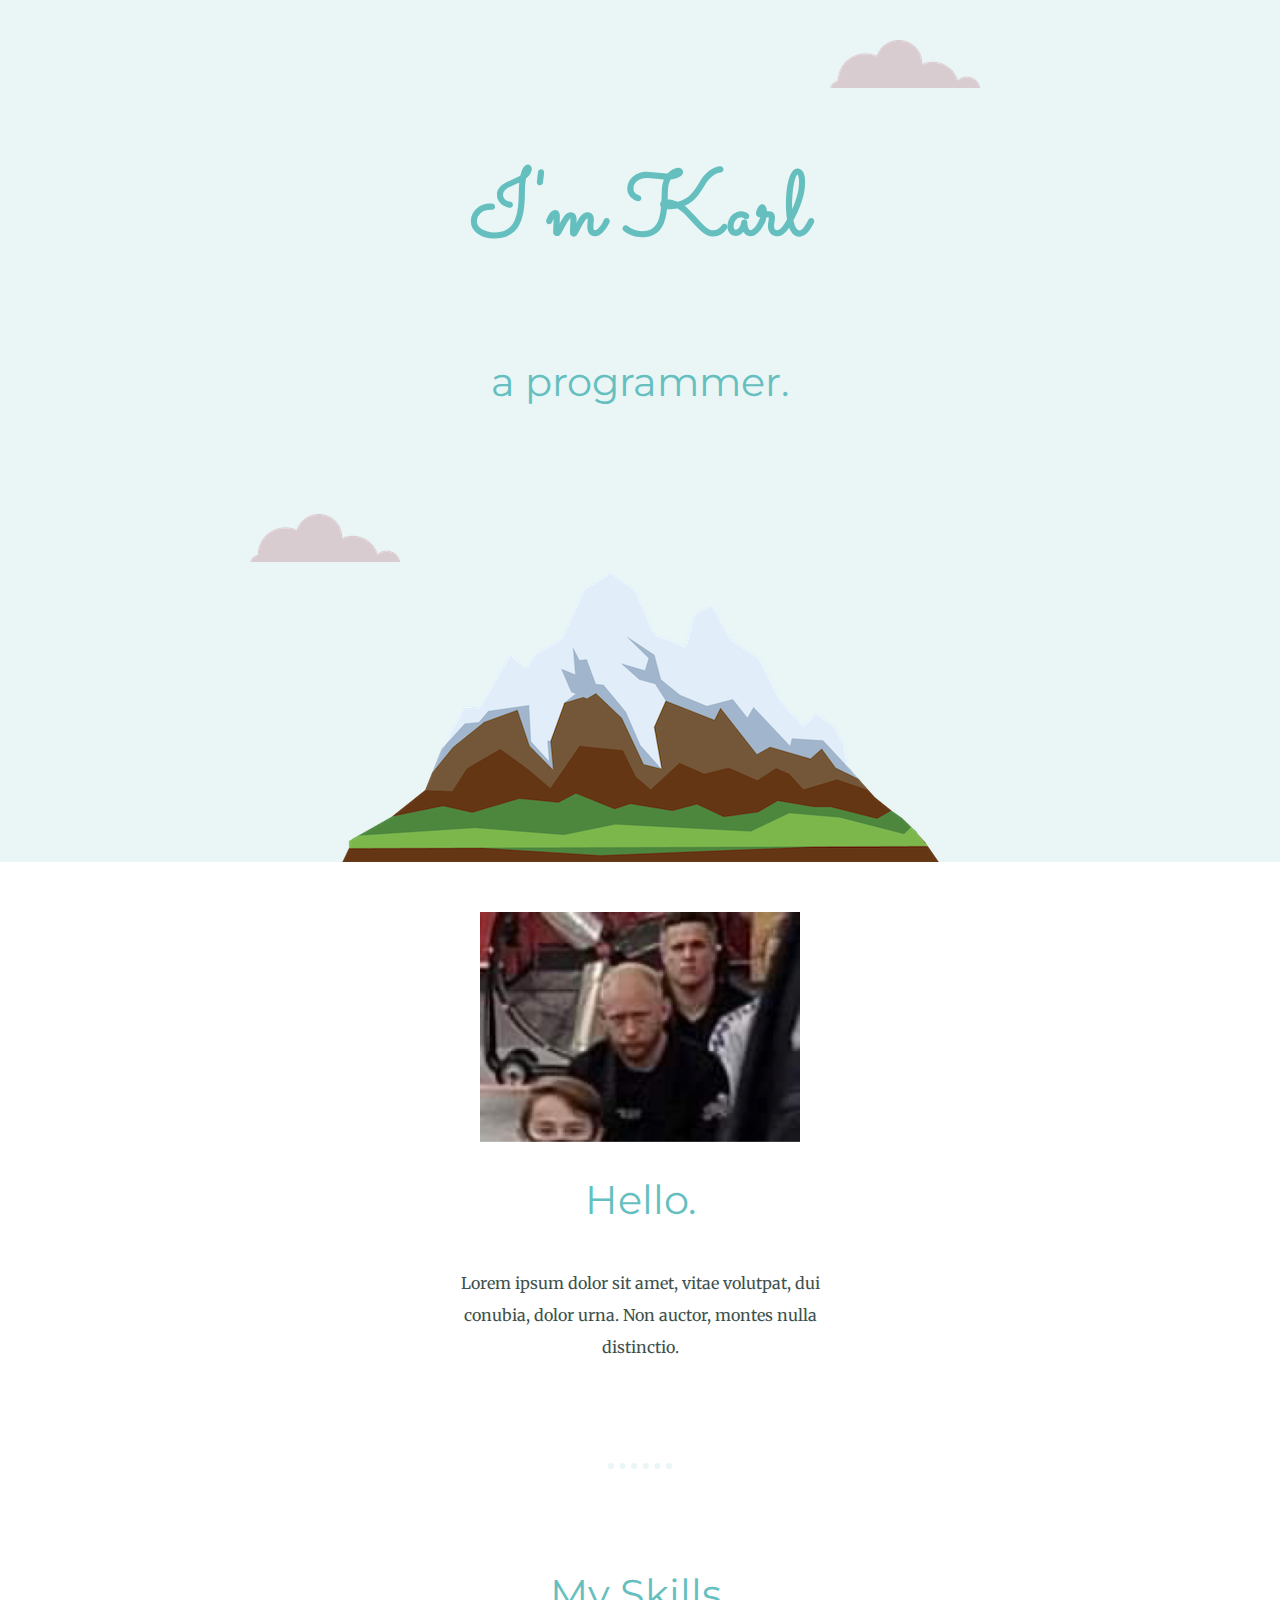
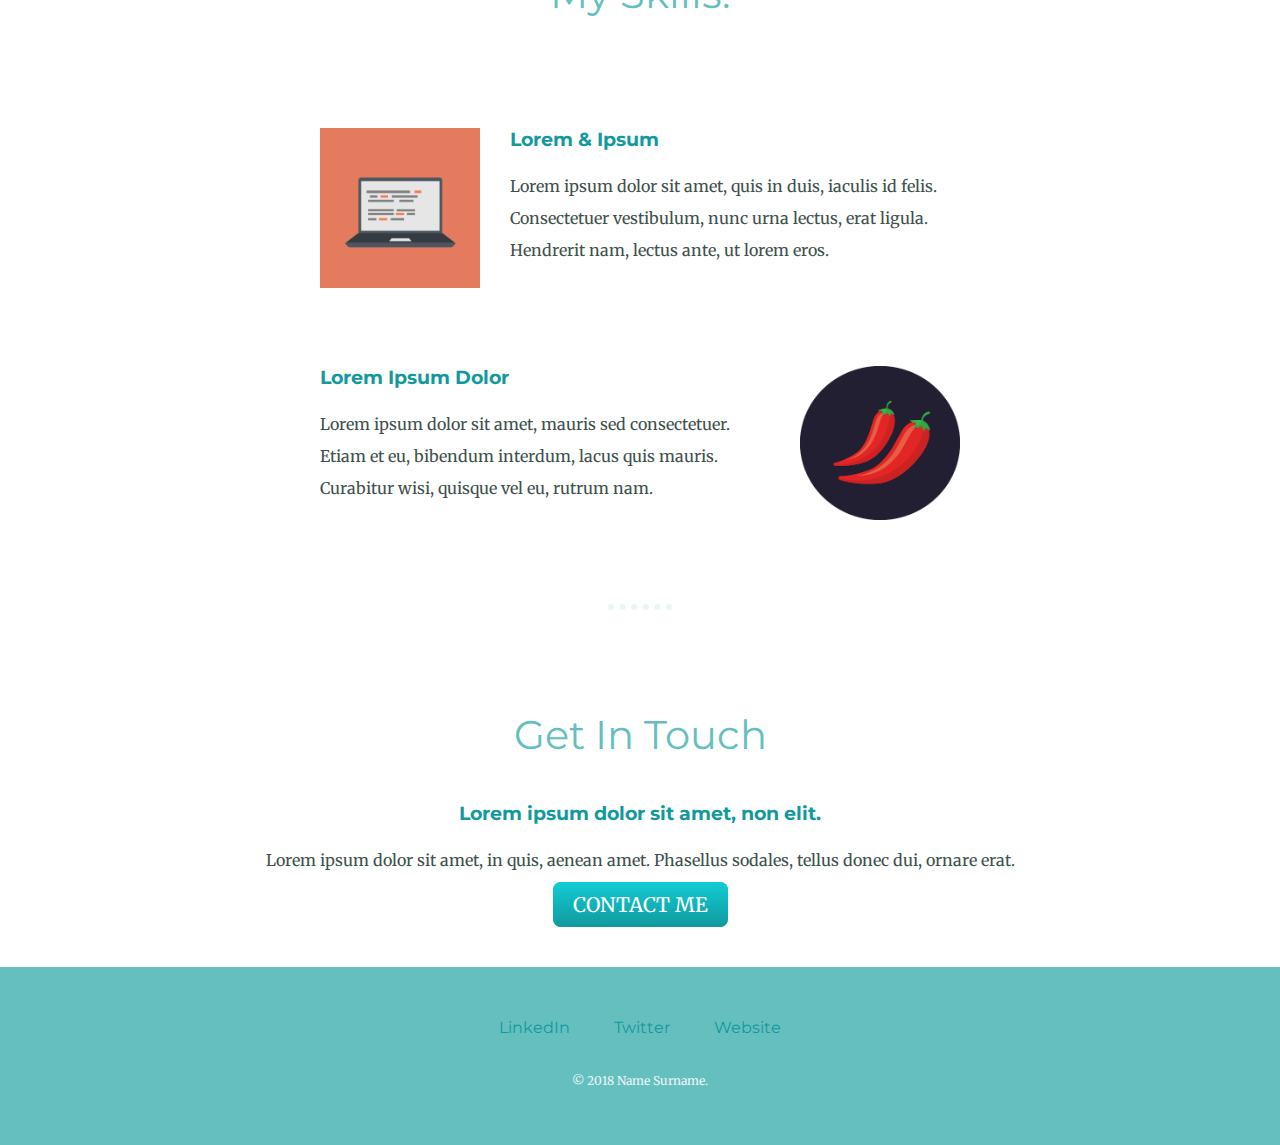
<file: index.html>
<link rel="preconnect" href="https://fonts.googleapis.com">
<link rel="preconnect" href="https://fonts.gstatic.com" crossorigin>
<link href="https://fonts.googleapis.com/css2?family=Merriweather&family=Montserrat&family=Sacramento&display=swap" rel="stylesheet">

<!DOCTYPE html>
<html>
<head>
    <meta charset="UTF-8">
    <title>Karl's Websike</title>
    <link rel="stylesheet" href="css/styles.css">
    <link rel="icon" href="icon.ico" type="image/x-icon" />
</head>
<body>

    <div class="top-container">
        <img src="images/cloud.png" alt="cloud-img" class="top-cloud">
        <h1> I'm Karl</h1>
        <h2><p>a programmer.</p></h2>
        <img src="images/cloud.png" alt="cloud-img" class="bottom-cloud">
        <img src="images/mountain.png" alt="mountain-img">
    </div>

<div class="middle-container">
  <div class="profile">
    <img class="me-image" src="images/333.jpg" alt="">
    <h2>Hello.</h2>
    <p class="intro">Lorem ipsum dolor sit amet, vitae volutpat, dui conubia, dolor urna. Non auctor, montes nulla distinctio.</p>
  </div>
  <hr>
  <div class="skills">
    <h2>My Skills.</h2>
    <div class="skill-row">
      <img class="computer-image" src="images/computer.png" alt="">
      <h3>Lorem & Ipsum</h3>
      <p class="code-description">Lorem ipsum dolor sit amet, quis in duis, iaculis id felis. Consectetuer vestibulum, nunc urna lectus, erat ligula. Hendrerit nam, lectus ante, ut lorem eros.</p>
    </div>
    <div class="skill-row">
      <img class="chillie-image" src="images/chillies.png" alt="">
      <h3>Lorem Ipsum Dolor</h3>
      <p class="chilli-description">Lorem ipsum dolor sit amet, mauris sed consectetuer. Etiam et eu, bibendum interdum, lacus quis mauris. Curabitur wisi, quisque vel eu, rutrum nam.</p>
    </div>
  </div>
  <hr>
  <div class="contact-me">
    <h2>Get In Touch</h2>
    <h3>Lorem ipsum dolor sit amet, non elit.</h3>
    <p>Lorem ipsum dolor sit amet, in quis, aenean amet. Phasellus sodales, tellus donec dui, ornare erat.</p>
    <a class="btn" href="mailto:name@email.com">CONTACT ME</a>
  </div>
</div>

<div class="bottom-container">
  <a class="footer-link" href="https://www.linkedin.com/">LinkedIn</a>
  <a class="footer-link" href="https://twitter.com/">Twitter</a>
  <a class="footer-link" href="https://www.appbrewery.co/">Website</a>
  <p class="copyright">© 2018 Name Surname.</p>
</div>
</body>
</html>
</file>
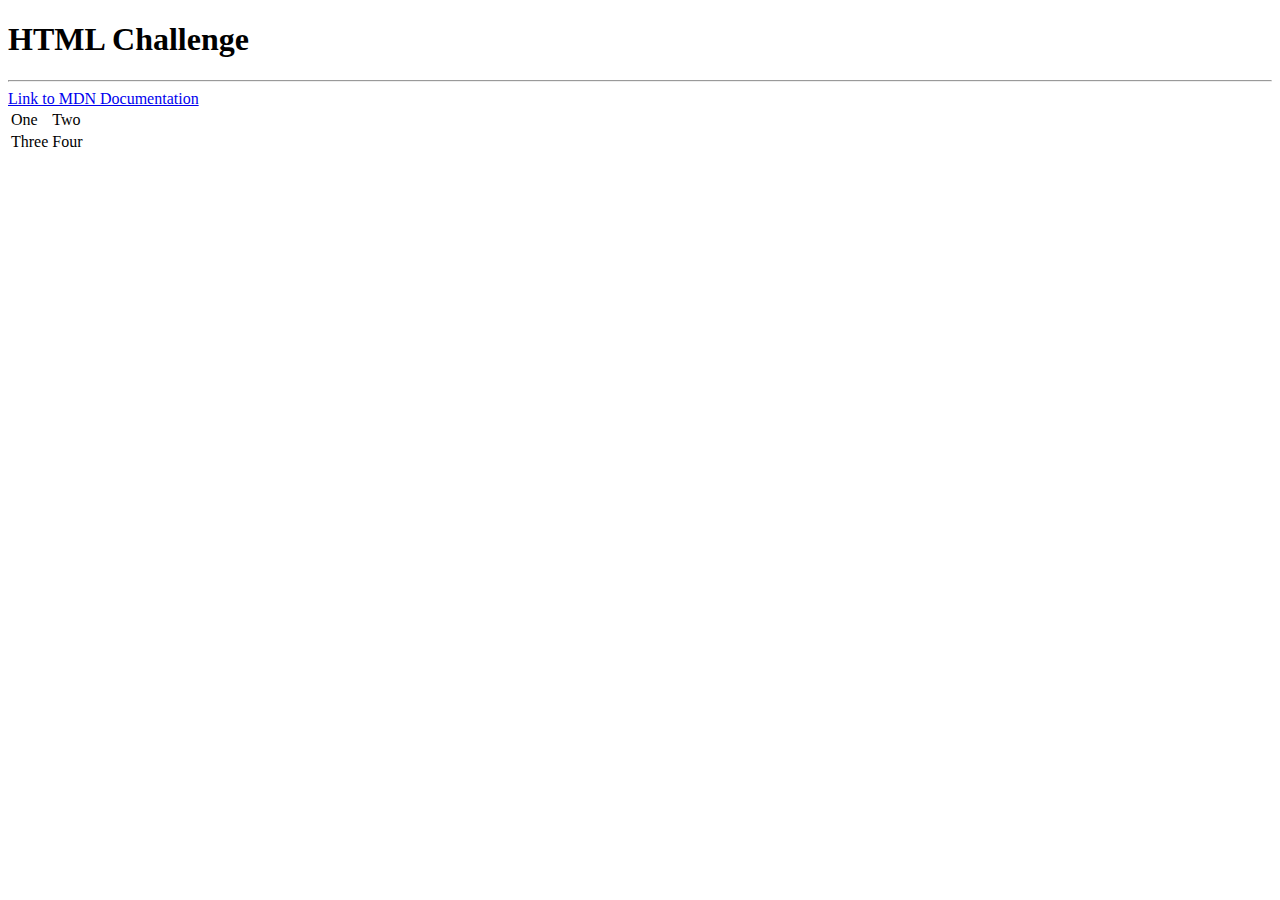
<file: Challenge.html>
<!DOCTYPE html>
<html lang="en">
<head>
    <meta charset="UTF-8">
    <title>Title</title>

</head>
<body>
<h1> HTML Challenge</h1>
<hr>
<a href="https://developer.mozilla.org/en-US/">Link to MDN Documentation</a>
<table>
    <tr>
        <td>One</td>
        <td>Two</td>
    </tr>
    <tr>
        <td>Three</td>
        <td>Four</td>
    </tr>
</table>
</body>
</html>
</file>
<file: css/styles.css>
body {
    margin:0;
    color: #40514E;
    text-align: center;
    font-family: 'Merriweather', serif;

}


h1 {
    font-size: 5.62rem;
    margin-top: 50px;
    font-family: 'Sacramento', cursive;
    color: #66BFBF;
}

h2{
    font-family: 'Montserrat', sans-serif;
    font-size: 2.5rem;
    color: #66BFBF;
    font-weight: normal;
    padding-bottom: 10px;
}

h3{
     font-family: 'Montserrat', sans-serif;
     color: #11999E
}

p{
    line-height: 2;
}

a{
    font-family: 'Montserrat', sans-serif;
    color: #11999E;
    margin: 10px 20px;
    text-decoration: none;
}

a:hover{
    color: #EAF6F6;
}

hr {
    border:dotted #EAF6F6 6px;
    border-bottom: none;
    width: 4%;
    margin: 100px auto;
}

.top-container {
    background-color: #EAF6F6;
    position: relative;
    padding-top: 100px;
}

.middle-container{
    margin: 50px 0;
}

.bottom-container{
    background-color: #66BFBF;
    padding: 50px 0 20px;
}

.intro{
    color: #40514E;
    width: 30%;
    margin: auto;
}
.skill-row {
    width: 50%;
    margin: 100px auto 100px auto;
    text-align: left;
    }

.top-cloud{
    position: absolute;
    right: 300px;
    top: 40px;
    }

.bottom-cloud{
    position: absolute;
    left: 250px;
    bottom: 300px;
    }


.pro{
text-decoration: underline;
}



*.computer-image{
    width: 25%;
    float: left;
    margin-right: 30px;
}

.chillie-image {
    width: 25%;
    float: right;
    margin-left: 30px;
}


.me-image{
    width: 25%;
}

.contact-message {
    width: 40%;
    margin: 40px auto 60px;
}

.btn {
  background: #11CDD4;
  background-image: -webkit-linear-gradient(top, #11CDD4, #11999E);
  background-image: -moz-linear-gradient(top, #11CDD4, #11999E);
  background-image: -ms-linear-gradient(top, #11CDD4, #11999E);
  background-image: -o-linear-gradient(top, #11CDD4, #11999E);
  background-image: linear-gradient(to bottom, #11CDD4, #11999E);
  -webkit-border-radius: 8;
  -moz-border-radius: 8;
  border-radius: 8px;
  font-family: 'Merriweather', serif;
  color: #ffffff;
  font-size: 20px;
  padding: 10px 20px 10px 20px;
  text-decoration: none;
}

.btn:hover {
  background: #30E3CB;
  background-image: -webkit-linear-gradient(top, #30E3CB, #2BC4AD);
  background-image: -moz-linear-gradient(top, #30E3CB, #2BC4AD);
  background-image: -ms-linear-gradient(top, #30E3CB, #2BC4AD);
  background-image: -o-linear-gradient(top, #30E3CB, #2BC4AD);
  background-image: linear-gradient(to bottom, #30E3CB, #2BC4AD);
  text-decoration: none;
}

.copyright {
    color: #EAF6F6;
    font-size: 0.75rem;
    padding: 20px 0;
}
 /*
 font-family: 'Montserrat', sans-serif;

    font-family: 'Sacramento', cursive;
    */
</file>
